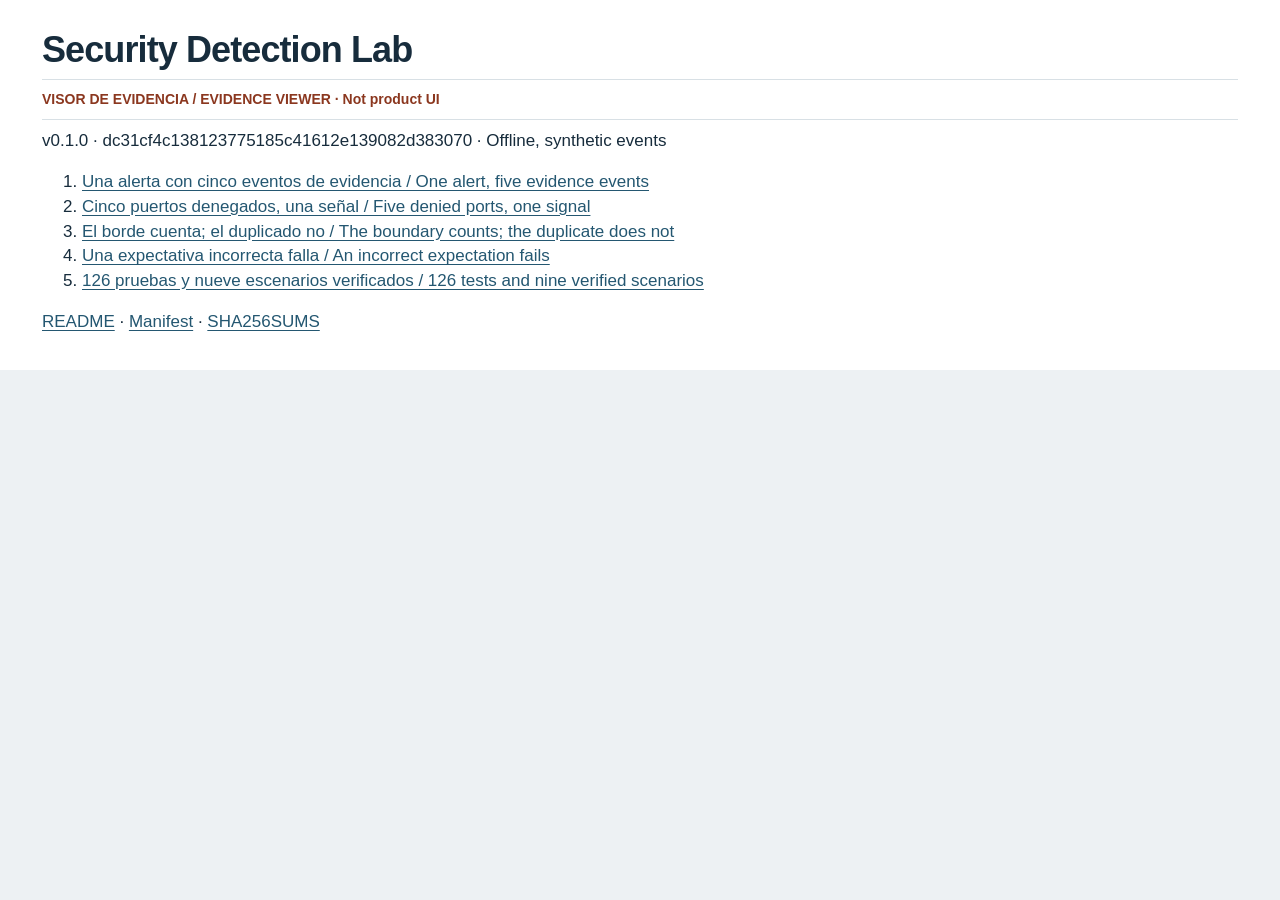
<file: docs/screenshots/viewer/index.html>
<!doctype html><html lang="es"><meta charset="utf-8"><meta name="viewport" content="width=device-width,initial-scale=1"><title>Security Detection Lab · Evidence index</title><link rel="stylesheet" href="style.css"><main><h1>Security Detection Lab</h1><p class="label">VISOR DE EVIDENCIA / EVIDENCE VIEWER · Not product UI</p><p>v0.1.0 · dc31cf4c138123775185c41612e139082d383070 · Offline, synthetic events</p><ol><li><a href="01-auth-burst.html">Una alerta con cinco eventos de evidencia / One alert, five evidence events</a></li><li><a href="02-denied-ports.html">Cinco puertos denegados, una señal / Five denied ports, one signal</a></li><li><a href="03-window-and-duplicates.html">El borde cuenta; el duplicado no / The boundary counts; the duplicate does not</a></li><li><a href="04-expectation-mismatch.html">Una expectativa incorrecta falla / An incorrect expectation fails</a></li><li><a href="05-verification.html">126 pruebas y nueve escenarios verificados / 126 tests and nine verified scenarios</a></li></ol><p><a href="../README.md">README</a> · <a href="../manifest.json">Manifest</a> · <a href="../SHA256SUMS">SHA256SUMS</a></p></main></html>
</file>
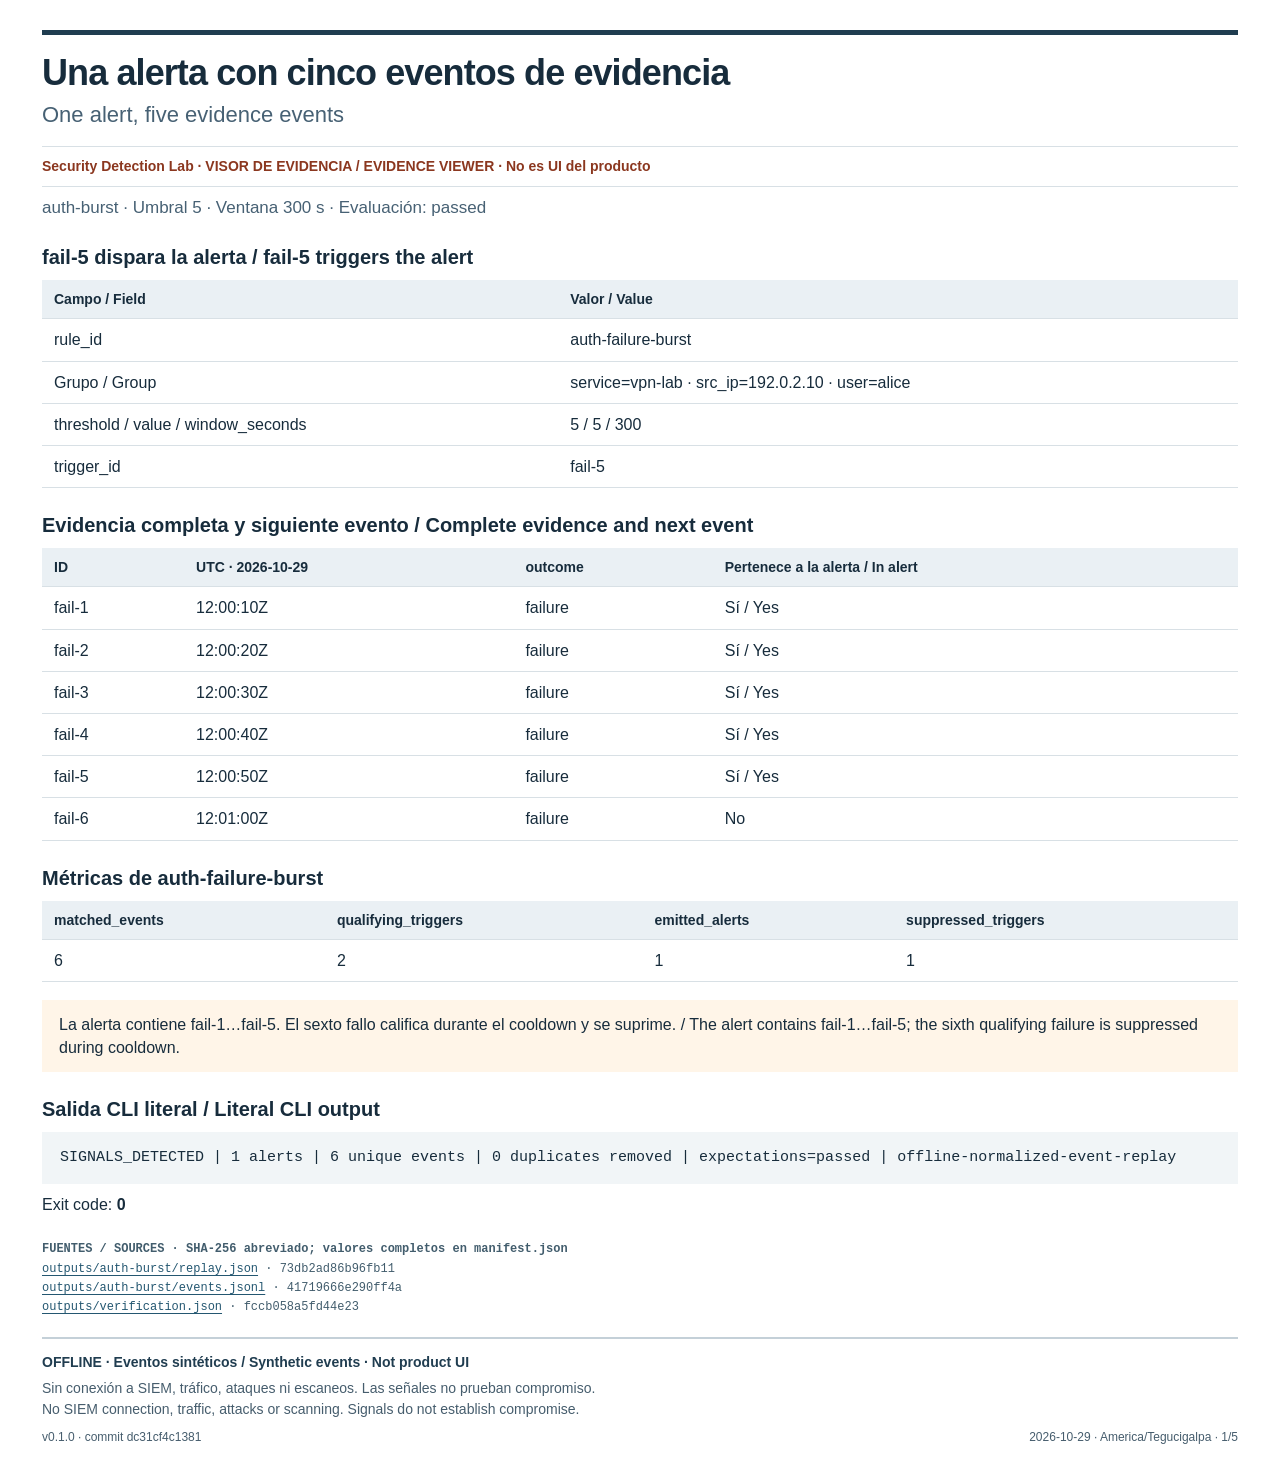
<file: docs/screenshots/viewer/01-auth-burst.html>
<!doctype html><html lang="es"><head><meta charset="utf-8"><meta name="viewport" content="width=device-width,initial-scale=1"><title>Una alerta con cinco eventos de evidencia | Security Detection Lab</title><link rel="stylesheet" href="style.css"></head><body><main><header><h1>Una alerta con cinco eventos de evidencia</h1><p class="english" lang="en">One alert, five evidence events</p><p class="label">Security Detection Lab · VISOR DE EVIDENCIA / EVIDENCE VIEWER · No es UI del producto</p><p class="intro">auth-burst · Umbral 5 · Ventana 300 s · Evaluación: passed</p></header><section><h2>fail-5 dispara la alerta / fail-5 triggers the alert</h2><table><thead><tr><th>Campo / Field</th><th>Valor / Value</th></tr></thead><tbody><tr><td>rule_id</td><td>auth-failure-burst</td></tr><tr><td>Grupo / Group</td><td>service=vpn-lab · src_ip=192.0.2.10 · user=alice</td></tr><tr><td>threshold / value / window_seconds</td><td>5 / 5 / 300</td></tr><tr><td>trigger_id</td><td>fail-5</td></tr></tbody></table></section><section><h2>Evidencia completa y siguiente evento / Complete evidence and next event</h2><table><thead><tr><th>ID</th><th>UTC · 2026-10-29</th><th>outcome</th><th>Pertenece a la alerta / In alert</th></tr></thead><tbody><tr><td>fail-1</td><td>12:00:10Z</td><td>failure</td><td>Sí / Yes</td></tr><tr><td>fail-2</td><td>12:00:20Z</td><td>failure</td><td>Sí / Yes</td></tr><tr><td>fail-3</td><td>12:00:30Z</td><td>failure</td><td>Sí / Yes</td></tr><tr><td>fail-4</td><td>12:00:40Z</td><td>failure</td><td>Sí / Yes</td></tr><tr><td>fail-5</td><td>12:00:50Z</td><td>failure</td><td>Sí / Yes</td></tr><tr><td>fail-6</td><td>12:01:00Z</td><td>failure</td><td>No</td></tr></tbody></table></section><section><h2>Métricas de auth-failure-burst</h2><table><thead><tr><th>matched_events</th><th>qualifying_triggers</th><th>emitted_alerts</th><th>suppressed_triggers</th></tr></thead><tbody><tr><td>6</td><td>2</td><td>1</td><td>1</td></tr></tbody></table></section><p class="note">La alerta contiene fail-1…fail-5. El sexto fallo califica durante el cooldown y se suprime. / The alert contains fail-1…fail-5; the sixth qualifying failure is suppressed during cooldown.</p><section><h2>Salida CLI literal / Literal CLI output</h2><pre>SIGNALS_DETECTED | 1 alerts | 6 unique events | 0 duplicates removed | expectations=passed | offline-normalized-event-replay</pre><p class="exit">Exit code: <strong>0</strong></p></section><div class="sources"><b>FUENTES / SOURCES · SHA-256 abreviado; valores completos en manifest.json</b><br><a href="../outputs/auth-burst/replay.json">outputs/auth-burst/replay.json</a> · 73db2ad86b96fb11<br><a href="../outputs/auth-burst/events.jsonl">outputs/auth-burst/events.jsonl</a> · 41719666e290ff4a<br><a href="../outputs/verification.json">outputs/verification.json</a> · fccb058a5fd44e23</div><footer><b>OFFLINE · Eventos sintéticos / Synthetic events · Not product UI</b><p>Sin conexión a SIEM, tráfico, ataques ni escaneos. Las señales no prueban compromiso.<br>No SIEM connection, traffic, attacks or scanning. Signals do not establish compromise.</p><div class="meta"><span>v0.1.0 · commit dc31cf4c1381</span><span>2026-10-29 · America/Tegucigalpa · 1/5</span></div></footer></main></body></html>
</file>
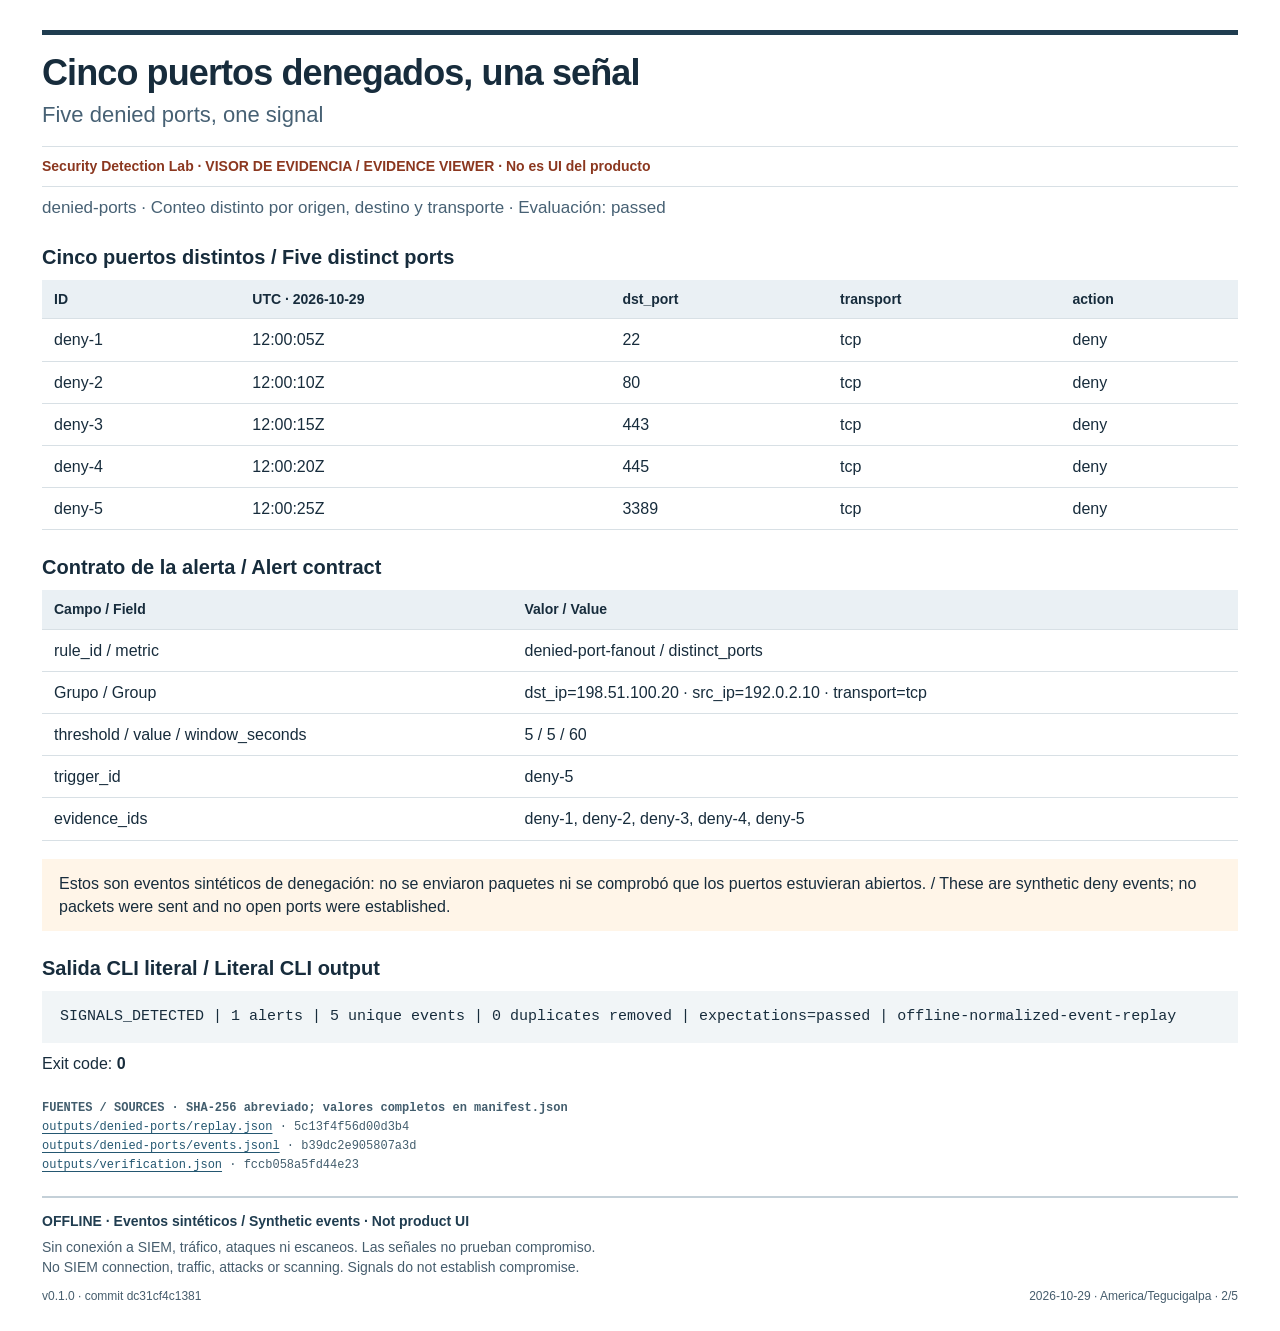
<file: docs/screenshots/viewer/02-denied-ports.html>
<!doctype html><html lang="es"><head><meta charset="utf-8"><meta name="viewport" content="width=device-width,initial-scale=1"><title>Cinco puertos denegados, una señal | Security Detection Lab</title><link rel="stylesheet" href="style.css"></head><body><main><header><h1>Cinco puertos denegados, una señal</h1><p class="english" lang="en">Five denied ports, one signal</p><p class="label">Security Detection Lab · VISOR DE EVIDENCIA / EVIDENCE VIEWER · No es UI del producto</p><p class="intro">denied-ports · Conteo distinto por origen, destino y transporte · Evaluación: passed</p></header><section><h2>Cinco puertos distintos / Five distinct ports</h2><table><thead><tr><th>ID</th><th>UTC · 2026-10-29</th><th>dst_port</th><th>transport</th><th>action</th></tr></thead><tbody><tr><td>deny-1</td><td>12:00:05Z</td><td>22</td><td>tcp</td><td>deny</td></tr><tr><td>deny-2</td><td>12:00:10Z</td><td>80</td><td>tcp</td><td>deny</td></tr><tr><td>deny-3</td><td>12:00:15Z</td><td>443</td><td>tcp</td><td>deny</td></tr><tr><td>deny-4</td><td>12:00:20Z</td><td>445</td><td>tcp</td><td>deny</td></tr><tr><td>deny-5</td><td>12:00:25Z</td><td>3389</td><td>tcp</td><td>deny</td></tr></tbody></table></section><section><h2>Contrato de la alerta / Alert contract</h2><table><thead><tr><th>Campo / Field</th><th>Valor / Value</th></tr></thead><tbody><tr><td>rule_id / metric</td><td>denied-port-fanout / distinct_ports</td></tr><tr><td>Grupo / Group</td><td>dst_ip=198.51.100.20 · src_ip=192.0.2.10 · transport=tcp</td></tr><tr><td>threshold / value / window_seconds</td><td>5 / 5 / 60</td></tr><tr><td>trigger_id</td><td>deny-5</td></tr><tr><td>evidence_ids</td><td>deny-1, deny-2, deny-3, deny-4, deny-5</td></tr></tbody></table></section><p class="note">Estos son eventos sintéticos de denegación: no se enviaron paquetes ni se comprobó que los puertos estuvieran abiertos. / These are synthetic deny events; no packets were sent and no open ports were established.</p><section><h2>Salida CLI literal / Literal CLI output</h2><pre>SIGNALS_DETECTED | 1 alerts | 5 unique events | 0 duplicates removed | expectations=passed | offline-normalized-event-replay</pre><p class="exit">Exit code: <strong>0</strong></p></section><div class="sources"><b>FUENTES / SOURCES · SHA-256 abreviado; valores completos en manifest.json</b><br><a href="../outputs/denied-ports/replay.json">outputs/denied-ports/replay.json</a> · 5c13f4f56d00d3b4<br><a href="../outputs/denied-ports/events.jsonl">outputs/denied-ports/events.jsonl</a> · b39dc2e905807a3d<br><a href="../outputs/verification.json">outputs/verification.json</a> · fccb058a5fd44e23</div><footer><b>OFFLINE · Eventos sintéticos / Synthetic events · Not product UI</b><p>Sin conexión a SIEM, tráfico, ataques ni escaneos. Las señales no prueban compromiso.<br>No SIEM connection, traffic, attacks or scanning. Signals do not establish compromise.</p><div class="meta"><span>v0.1.0 · commit dc31cf4c1381</span><span>2026-10-29 · America/Tegucigalpa · 2/5</span></div></footer></main></body></html>
</file>
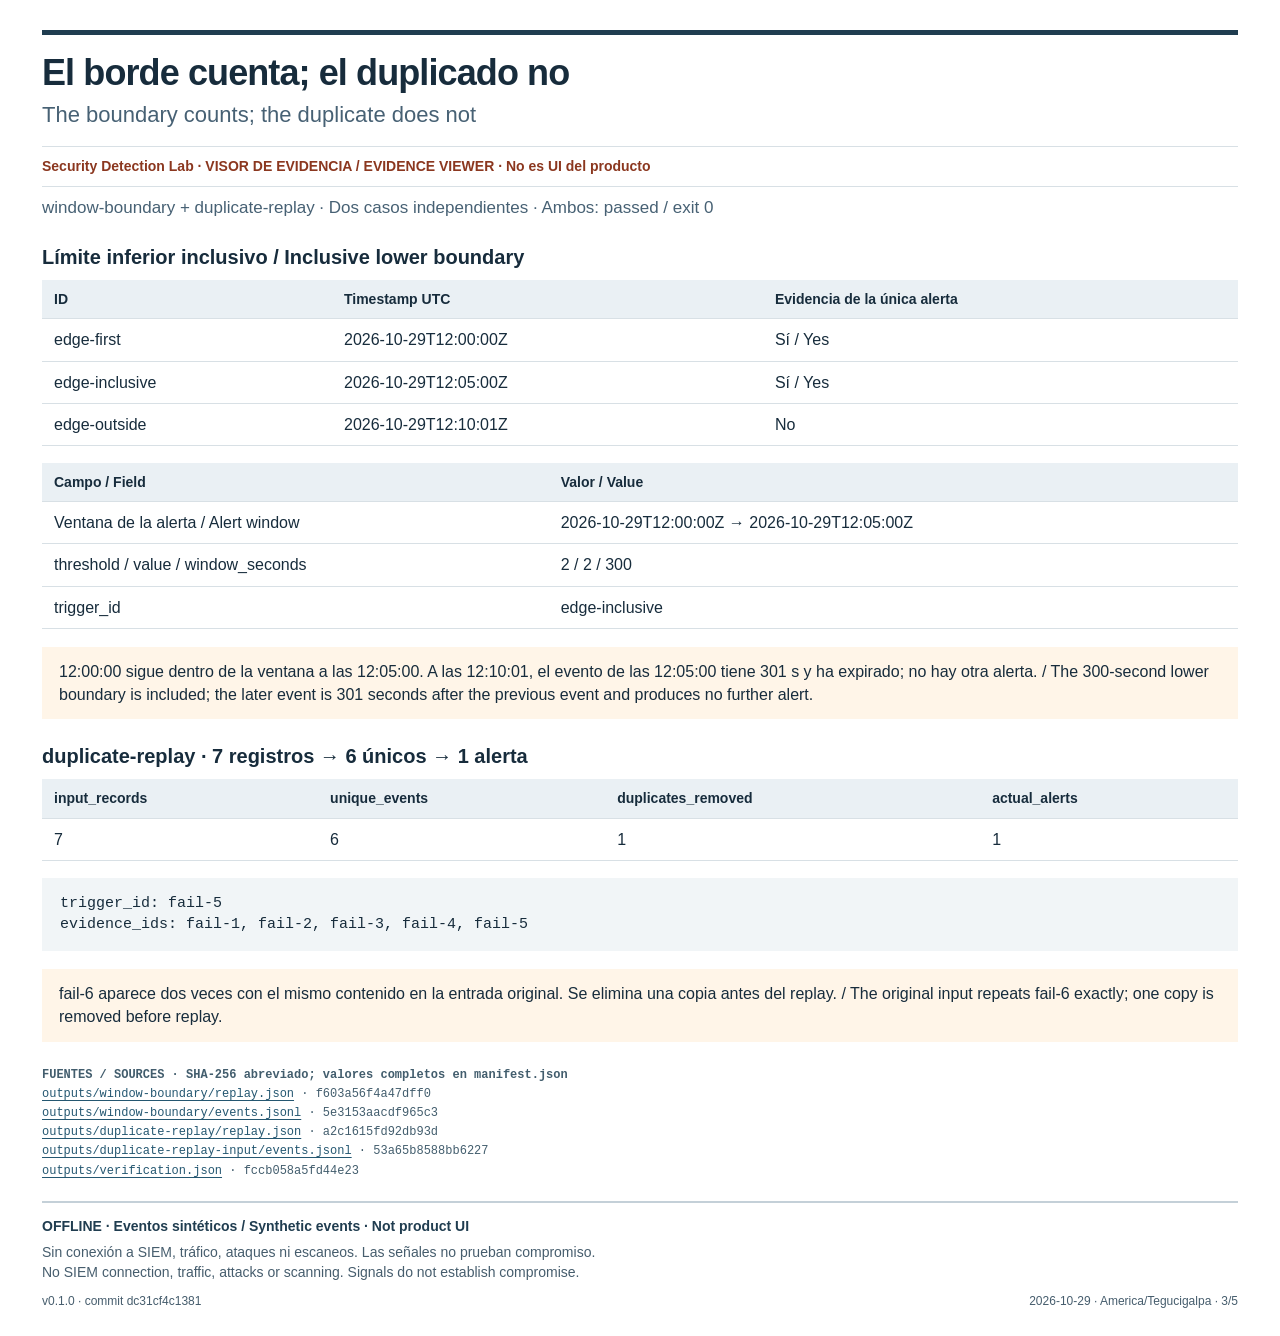
<file: docs/screenshots/viewer/03-window-and-duplicates.html>
<!doctype html><html lang="es"><head><meta charset="utf-8"><meta name="viewport" content="width=device-width,initial-scale=1"><title>El borde cuenta; el duplicado no | Security Detection Lab</title><link rel="stylesheet" href="style.css"></head><body><main><header><h1>El borde cuenta; el duplicado no</h1><p class="english" lang="en">The boundary counts; the duplicate does not</p><p class="label">Security Detection Lab · VISOR DE EVIDENCIA / EVIDENCE VIEWER · No es UI del producto</p><p class="intro">window-boundary + duplicate-replay · Dos casos independientes · Ambos: passed / exit 0</p></header><section><h2>Límite inferior inclusivo / Inclusive lower boundary</h2><table><thead><tr><th>ID</th><th>Timestamp UTC</th><th>Evidencia de la única alerta</th></tr></thead><tbody><tr><td>edge-first</td><td>2026-10-29T12:00:00Z</td><td>Sí / Yes</td></tr><tr><td>edge-inclusive</td><td>2026-10-29T12:05:00Z</td><td>Sí / Yes</td></tr><tr><td>edge-outside</td><td>2026-10-29T12:10:01Z</td><td>No</td></tr></tbody></table></section><table><thead><tr><th>Campo / Field</th><th>Valor / Value</th></tr></thead><tbody><tr><td>Ventana de la alerta / Alert window</td><td>2026-10-29T12:00:00Z → 2026-10-29T12:05:00Z</td></tr><tr><td>threshold / value / window_seconds</td><td>2 / 2 / 300</td></tr><tr><td>trigger_id</td><td>edge-inclusive</td></tr></tbody></table><p class="note">12:00:00 sigue dentro de la ventana a las 12:05:00. A las 12:10:01, el evento de las 12:05:00 tiene 301 s y ha expirado; no hay otra alerta. / The 300-second lower boundary is included; the later event is 301 seconds after the previous event and produces no further alert.</p><section><h2>duplicate-replay · 7 registros → 6 únicos → 1 alerta</h2><table><thead><tr><th>input_records</th><th>unique_events</th><th>duplicates_removed</th><th>actual_alerts</th></tr></thead><tbody><tr><td>7</td><td>6</td><td>1</td><td>1</td></tr></tbody></table></section><pre>trigger_id: fail-5
evidence_ids: fail-1, fail-2, fail-3, fail-4, fail-5</pre><p class="note">fail-6 aparece dos veces con el mismo contenido en la entrada original. Se elimina una copia antes del replay. / The original input repeats fail-6 exactly; one copy is removed before replay.</p><div class="sources"><b>FUENTES / SOURCES · SHA-256 abreviado; valores completos en manifest.json</b><br><a href="../outputs/window-boundary/replay.json">outputs/window-boundary/replay.json</a> · f603a56f4a47dff0<br><a href="../outputs/window-boundary/events.jsonl">outputs/window-boundary/events.jsonl</a> · 5e3153aacdf965c3<br><a href="../outputs/duplicate-replay/replay.json">outputs/duplicate-replay/replay.json</a> · a2c1615fd92db93d<br><a href="../outputs/duplicate-replay-input/events.jsonl">outputs/duplicate-replay-input/events.jsonl</a> · 53a65b8588bb6227<br><a href="../outputs/verification.json">outputs/verification.json</a> · fccb058a5fd44e23</div><footer><b>OFFLINE · Eventos sintéticos / Synthetic events · Not product UI</b><p>Sin conexión a SIEM, tráfico, ataques ni escaneos. Las señales no prueban compromiso.<br>No SIEM connection, traffic, attacks or scanning. Signals do not establish compromise.</p><div class="meta"><span>v0.1.0 · commit dc31cf4c1381</span><span>2026-10-29 · America/Tegucigalpa · 3/5</span></div></footer></main></body></html>
</file>
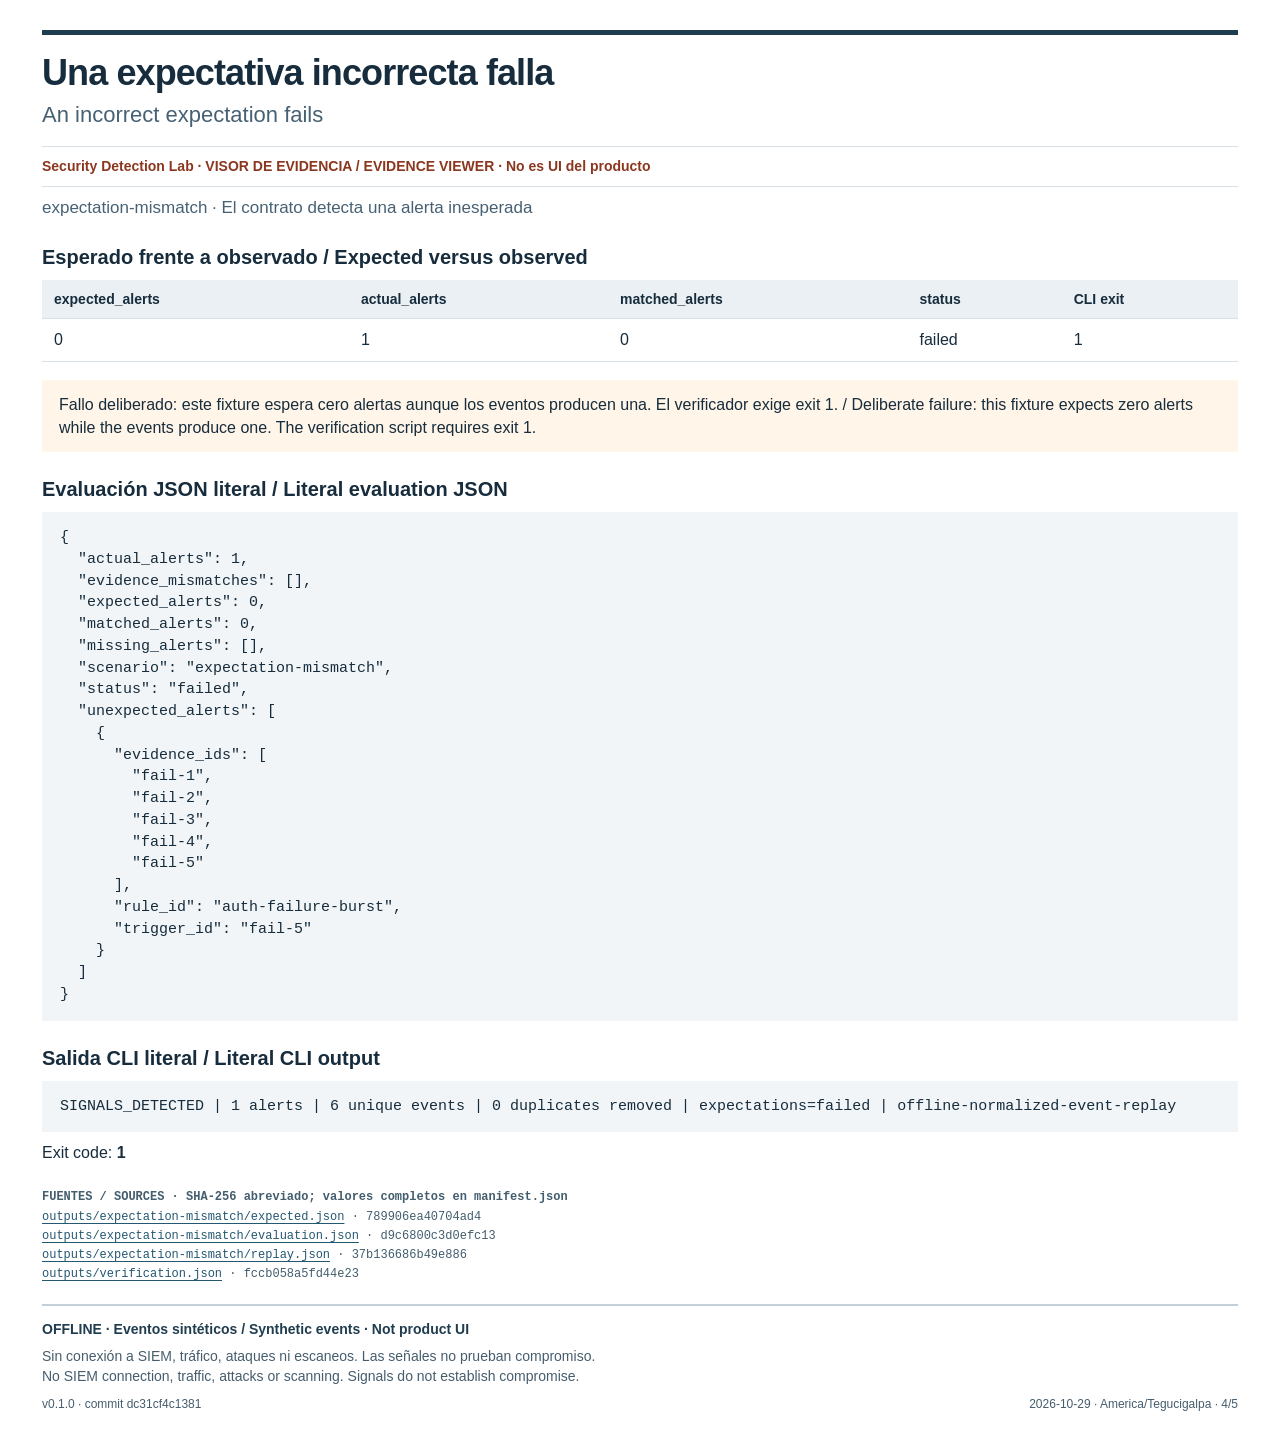
<file: docs/screenshots/viewer/04-expectation-mismatch.html>
<!doctype html><html lang="es"><head><meta charset="utf-8"><meta name="viewport" content="width=device-width,initial-scale=1"><title>Una expectativa incorrecta falla | Security Detection Lab</title><link rel="stylesheet" href="style.css"></head><body><main><header><h1>Una expectativa incorrecta falla</h1><p class="english" lang="en">An incorrect expectation fails</p><p class="label">Security Detection Lab · VISOR DE EVIDENCIA / EVIDENCE VIEWER · No es UI del producto</p><p class="intro">expectation-mismatch · El contrato detecta una alerta inesperada</p></header><section><h2>Esperado frente a observado / Expected versus observed</h2><table><thead><tr><th>expected_alerts</th><th>actual_alerts</th><th>matched_alerts</th><th>status</th><th>CLI exit</th></tr></thead><tbody><tr><td>0</td><td>1</td><td>0</td><td>failed</td><td>1</td></tr></tbody></table></section><p class="note">Fallo deliberado: este fixture espera cero alertas aunque los eventos producen una. El verificador exige exit 1. / Deliberate failure: this fixture expects zero alerts while the events produce one. The verification script requires exit 1.</p><section><h2>Evaluación JSON literal / Literal evaluation JSON</h2><pre>{
  &quot;actual_alerts&quot;: 1,
  &quot;evidence_mismatches&quot;: [],
  &quot;expected_alerts&quot;: 0,
  &quot;matched_alerts&quot;: 0,
  &quot;missing_alerts&quot;: [],
  &quot;scenario&quot;: &quot;expectation-mismatch&quot;,
  &quot;status&quot;: &quot;failed&quot;,
  &quot;unexpected_alerts&quot;: [
    {
      &quot;evidence_ids&quot;: [
        &quot;fail-1&quot;,
        &quot;fail-2&quot;,
        &quot;fail-3&quot;,
        &quot;fail-4&quot;,
        &quot;fail-5&quot;
      ],
      &quot;rule_id&quot;: &quot;auth-failure-burst&quot;,
      &quot;trigger_id&quot;: &quot;fail-5&quot;
    }
  ]
}
</pre></section><section><h2>Salida CLI literal / Literal CLI output</h2><pre>SIGNALS_DETECTED | 1 alerts | 6 unique events | 0 duplicates removed | expectations=failed | offline-normalized-event-replay</pre><p class="exit">Exit code: <strong>1</strong></p></section><div class="sources"><b>FUENTES / SOURCES · SHA-256 abreviado; valores completos en manifest.json</b><br><a href="../outputs/expectation-mismatch/expected.json">outputs/expectation-mismatch/expected.json</a> · 789906ea40704ad4<br><a href="../outputs/expectation-mismatch/evaluation.json">outputs/expectation-mismatch/evaluation.json</a> · d9c6800c3d0efc13<br><a href="../outputs/expectation-mismatch/replay.json">outputs/expectation-mismatch/replay.json</a> · 37b136686b49e886<br><a href="../outputs/verification.json">outputs/verification.json</a> · fccb058a5fd44e23</div><footer><b>OFFLINE · Eventos sintéticos / Synthetic events · Not product UI</b><p>Sin conexión a SIEM, tráfico, ataques ni escaneos. Las señales no prueban compromiso.<br>No SIEM connection, traffic, attacks or scanning. Signals do not establish compromise.</p><div class="meta"><span>v0.1.0 · commit dc31cf4c1381</span><span>2026-10-29 · America/Tegucigalpa · 4/5</span></div></footer></main></body></html>
</file>
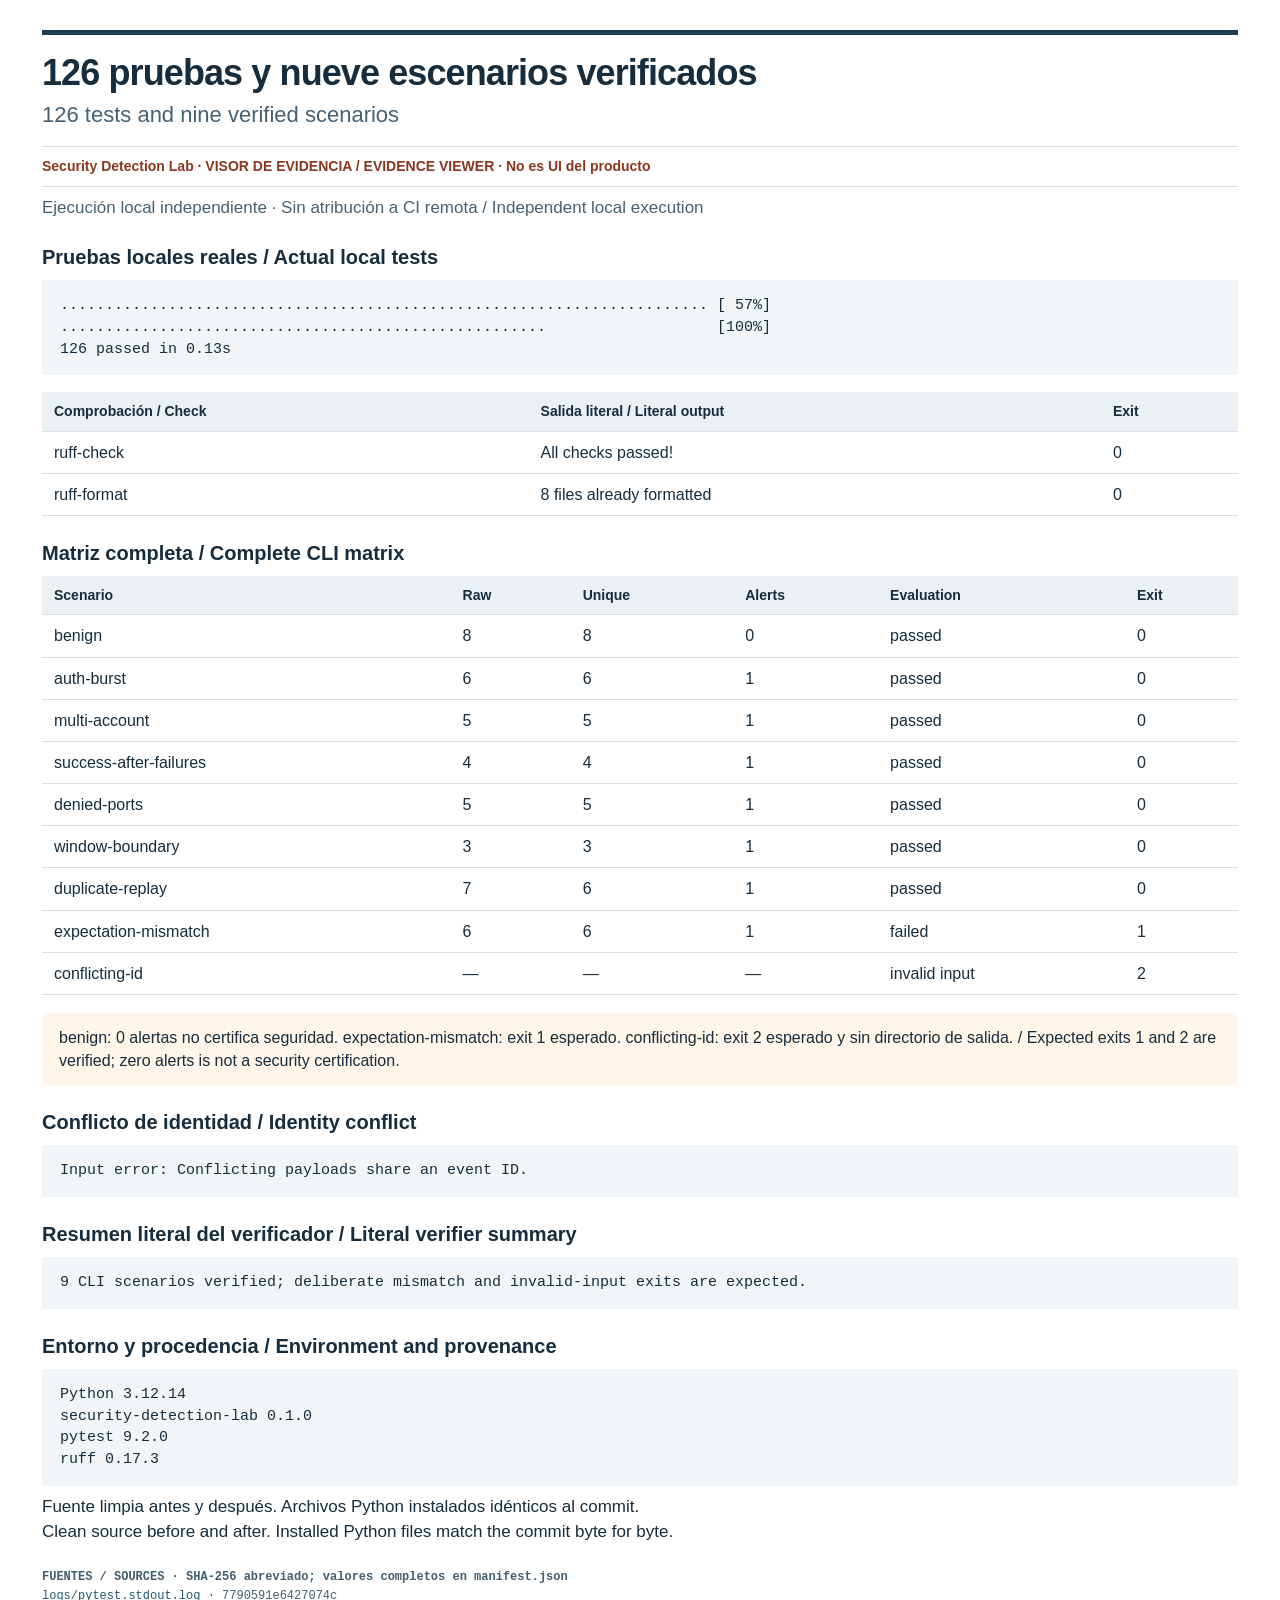
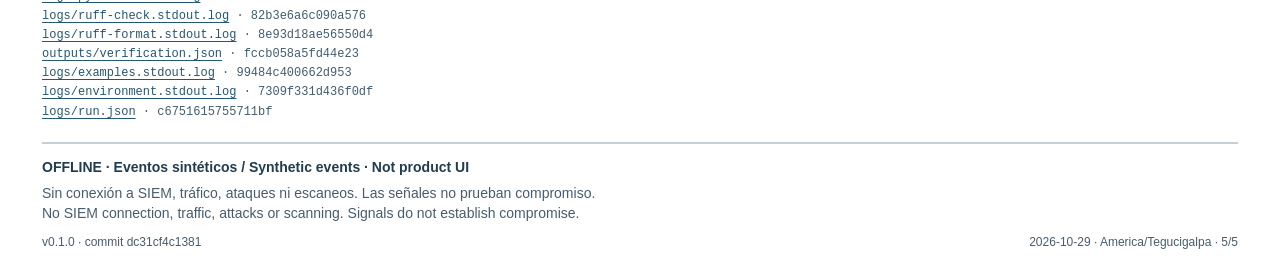
<file: docs/screenshots/viewer/05-verification.html>
<!doctype html><html lang="es"><head><meta charset="utf-8"><meta name="viewport" content="width=device-width,initial-scale=1"><title>126 pruebas y nueve escenarios verificados | Security Detection Lab</title><link rel="stylesheet" href="style.css"></head><body><main><header><h1>126 pruebas y nueve escenarios verificados</h1><p class="english" lang="en">126 tests and nine verified scenarios</p><p class="label">Security Detection Lab · VISOR DE EVIDENCIA / EVIDENCE VIEWER · No es UI del producto</p><p class="intro">Ejecución local independiente · Sin atribución a CI remota / Independent local execution</p></header><section><h2>Pruebas locales reales / Actual local tests</h2><pre>........................................................................ [ 57%]
......................................................                   [100%]
126 passed in 0.13s
</pre></section><table><thead><tr><th>Comprobación / Check</th><th>Salida literal / Literal output</th><th>Exit</th></tr></thead><tbody><tr><td>ruff-check</td><td>All checks passed!</td><td>0</td></tr><tr><td>ruff-format</td><td>8 files already formatted</td><td>0</td></tr></tbody></table><section><h2>Matriz completa / Complete CLI matrix</h2><table><thead><tr><th>Scenario</th><th>Raw</th><th>Unique</th><th>Alerts</th><th>Evaluation</th><th>Exit</th></tr></thead><tbody><tr><td>benign</td><td>8</td><td>8</td><td>0</td><td>passed</td><td>0</td></tr><tr><td>auth-burst</td><td>6</td><td>6</td><td>1</td><td>passed</td><td>0</td></tr><tr><td>multi-account</td><td>5</td><td>5</td><td>1</td><td>passed</td><td>0</td></tr><tr><td>success-after-failures</td><td>4</td><td>4</td><td>1</td><td>passed</td><td>0</td></tr><tr><td>denied-ports</td><td>5</td><td>5</td><td>1</td><td>passed</td><td>0</td></tr><tr><td>window-boundary</td><td>3</td><td>3</td><td>1</td><td>passed</td><td>0</td></tr><tr><td>duplicate-replay</td><td>7</td><td>6</td><td>1</td><td>passed</td><td>0</td></tr><tr><td>expectation-mismatch</td><td>6</td><td>6</td><td>1</td><td>failed</td><td>1</td></tr><tr><td>conflicting-id</td><td>—</td><td>—</td><td>—</td><td>invalid input</td><td>2</td></tr></tbody></table></section><p class="note">benign: 0 alertas no certifica seguridad. expectation-mismatch: exit 1 esperado. conflicting-id: exit 2 esperado y sin directorio de salida. / Expected exits 1 and 2 are verified; zero alerts is not a security certification.</p><section><h2>Conflicto de identidad / Identity conflict</h2><pre>Input error: Conflicting payloads share an event ID.</pre></section><section><h2>Resumen literal del verificador / Literal verifier summary</h2><pre>9 CLI scenarios verified; deliberate mismatch and invalid-input exits are expected.</pre></section><section><h2>Entorno y procedencia / Environment and provenance</h2><pre>Python 3.12.14
security-detection-lab 0.1.0
pytest 9.2.0
ruff 0.17.3
</pre><p>Fuente limpia antes y después. Archivos Python instalados idénticos al commit.<br>Clean source before and after. Installed Python files match the commit byte for byte.</p></section><div class="sources"><b>FUENTES / SOURCES · SHA-256 abreviado; valores completos en manifest.json</b><br><a href="../logs/pytest.stdout.log">logs/pytest.stdout.log</a> · 7790591e6427074c<br><a href="../logs/ruff-check.stdout.log">logs/ruff-check.stdout.log</a> · 82b3e6a6c090a576<br><a href="../logs/ruff-format.stdout.log">logs/ruff-format.stdout.log</a> · 8e93d18ae56550d4<br><a href="../outputs/verification.json">outputs/verification.json</a> · fccb058a5fd44e23<br><a href="../logs/examples.stdout.log">logs/examples.stdout.log</a> · 99484c400662d953<br><a href="../logs/environment.stdout.log">logs/environment.stdout.log</a> · 7309f331d436f0df<br><a href="../logs/run.json">logs/run.json</a> · c6751615755711bf</div><footer><b>OFFLINE · Eventos sintéticos / Synthetic events · Not product UI</b><p>Sin conexión a SIEM, tráfico, ataques ni escaneos. Las señales no prueban compromiso.<br>No SIEM connection, traffic, attacks or scanning. Signals do not establish compromise.</p><div class="meta"><span>v0.1.0 · commit dc31cf4c1381</span><span>2026-10-29 · America/Tegucigalpa · 5/5</span></div></footer></main></body></html>
</file>
<file: docs/screenshots/viewer/style.css>
*{box-sizing:border-box}html{color-scheme:light}body{margin:0;background:#edf1f3;color:#172c3c;font:17px/1.45 -apple-system,BlinkMacSystemFont,"Segoe UI",sans-serif}main{max-width:1440px;margin:auto;padding:30px 42px 26px;background:#fff}header{border-top:5px solid #203d50;padding-top:18px}h1{font-size:36px;line-height:1.12;letter-spacing:-.025em;margin:0 0 5px}h2{font-size:20px;margin:0 0 10px;line-height:1.3}p{margin:9px 0}.english{font-size:22px;color:#476174;margin:6px 0 15px}.label{font-size:14px;font-weight:700;color:#8b371f;padding:9px 0;border-top:1px solid #d8e0e5;border-bottom:1px solid #d8e0e5}.intro{color:#476174;margin-bottom:20px}section{margin:24px 0 17px}table{width:100%;border-collapse:collapse;font-size:16px}th{text-align:left;background:#eaf0f4;font-size:14px}th,td{padding:9px 12px;border-bottom:1px solid #d8e0e5;overflow-wrap:anywhere}td{font-variant-numeric:tabular-nums}pre{font:15px/1.45 ui-monospace,SFMono-Regular,Consolas,monospace;background:#f1f5f7;padding:15px 18px;margin:0;white-space:pre-wrap;overflow-wrap:anywhere}.note{background:#fff5e8;padding:13px 17px;font-size:16px;margin-top:18px}.exit{font-size:16px}.sources{font:12px/1.6 ui-monospace,SFMono-Regular,monospace;color:#425d6d;overflow-wrap:anywhere;margin-top:24px}a{color:#245771;text-underline-offset:3px}a:hover{color:#8b371f}a:focus-visible{outline:2px solid #8b371f;outline-offset:3px}::selection{background:#d4e6ef;color:#172c3c}footer{border-top:2px solid #c4d0d8;padding-top:13px;margin-top:20px;font-size:14px;color:#465d6d}footer b{color:#203d50}footer p{margin:6px 0}.meta{display:flex;justify-content:space-between;gap:15px;margin-top:10px;font-size:12px}@media(max-width:600px){main{padding:22px 16px}h1{font-size:29px}.english{font-size:19px}table{font-size:12px}th{font-size:12px}th,td{padding:7px 5px}.meta{flex-direction:column;gap:4px}pre{font-size:12px}.label{font-size:12px}}
</file>
